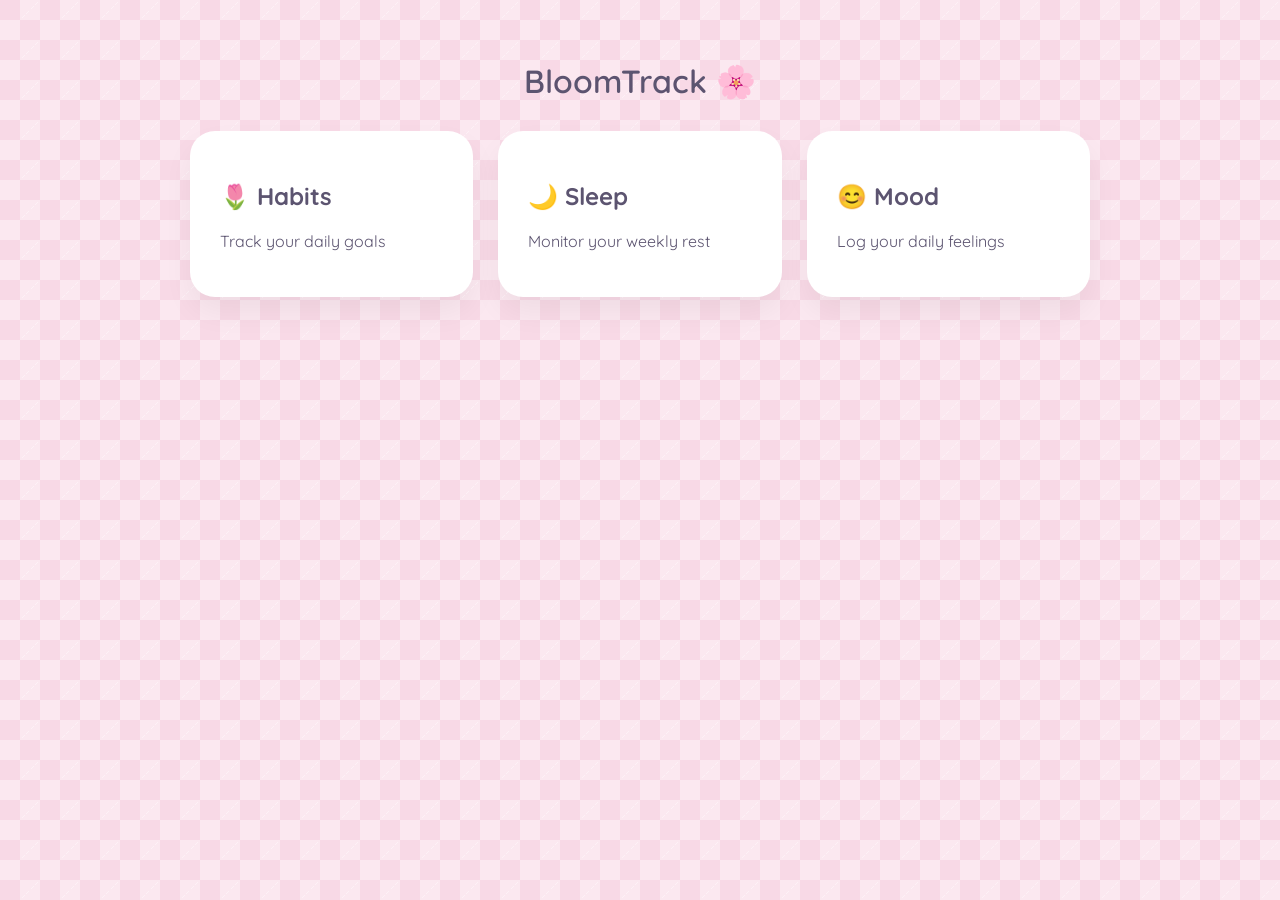
<file: index.html>
<!DOCTYPE html>
<html>
<head>
    <title>BloomTrack 🌸</title>
    <link rel="stylesheet" href="style.css">
</head>
<body>

<div class="container">
    <h1>BloomTrack 🌸</h1>

    <div class="grid">
        <a href="habits.html" class="card">
            <h2>🌷 Habits</h2>
            <p>Track your daily goals</p>
        </a>

        <a href="sleep.html" class="card">
            <h2>🌙 Sleep</h2>
            <p>Monitor your weekly rest</p>
        </a>

        <a href="mood.html" class="card">
            <h2>😊 Mood</h2>
            <p>Log your daily feelings</p>
        </a>
    </div>
</div>

</body>
</html>
</file>
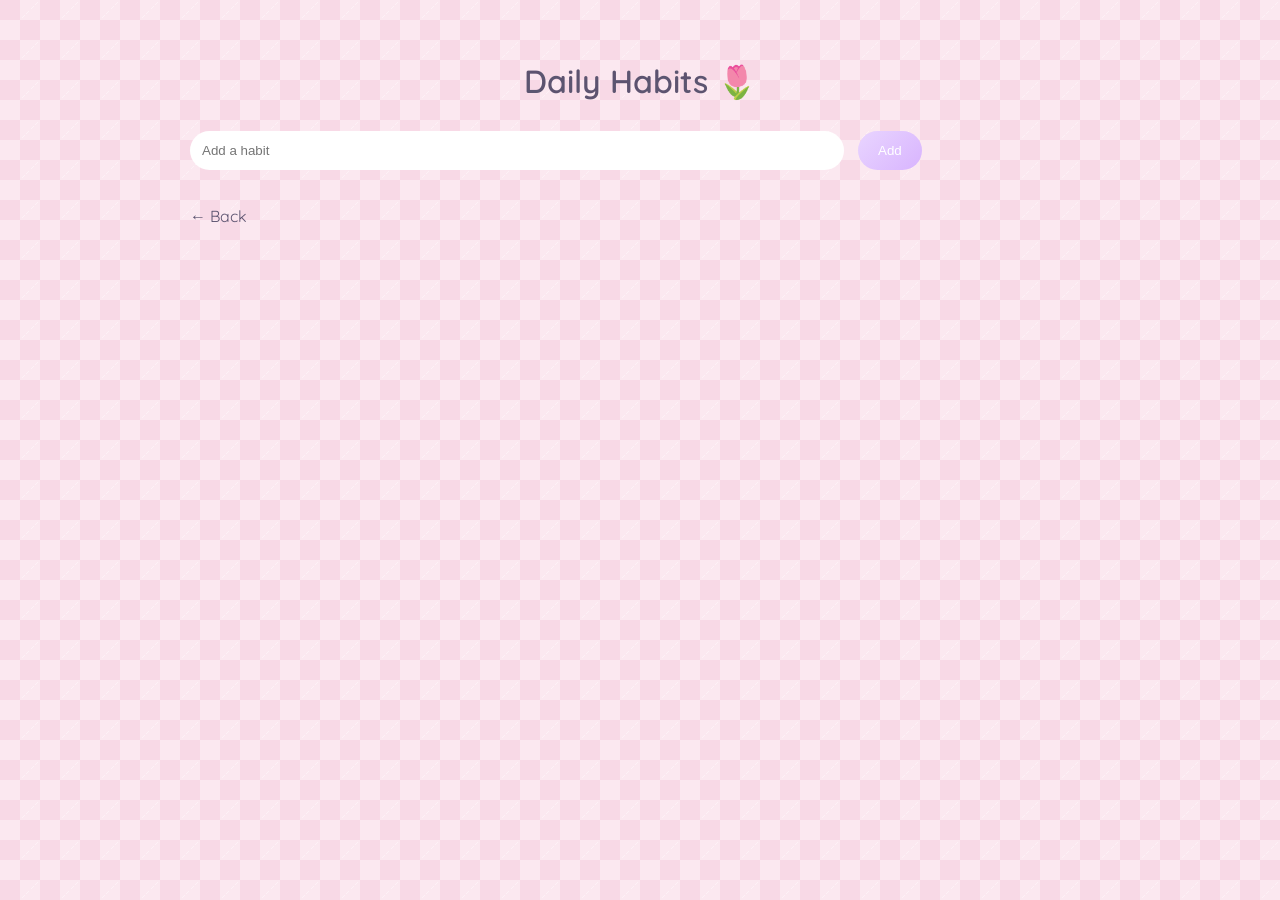
<file: habits.html>
<!DOCTYPE html>
<html>
<head>
    <title>Habits 🌷</title>
    <link rel="stylesheet" href="style.css">
</head>
<body>

<div class="container">
    <h1>Daily Habits 🌷</h1>

    <input id="habitInput" placeholder="Add a habit">
    <button onclick="addHabit()">Add</button>

    <ul id="habitList"></ul>

    <br>
    <a href="index.html">← Back</a>
</div>

<script src="habits.js"></script>
</body>
</html>
</file>
<file: style.css>
@import url('https://fonts.googleapis.com/css2?family=Quicksand:wght@400;600&display=swap');

:root {
    --pink: #f8d9e6;
    --lavender: #e9d5ff;
    --accent: #d8b4fe;
    --text: #5c5470;
    --white: #ffffff;
}

/* Gingham Background */
body {
    font-family: 'Quicksand', sans-serif;
    margin: 0;
    padding: 40px;
    color: var(--text);

    background-color: var(--pink);
    background-image:
        linear-gradient(45deg, rgba(255,255,255,0.4) 25%, transparent 25%),
        linear-gradient(-45deg, rgba(255,255,255,0.4) 25%, transparent 25%),
        linear-gradient(45deg, transparent 75%, rgba(255,255,255,0.4) 75%),
        linear-gradient(-45deg, transparent 75%, rgba(255,255,255,0.4) 75%);
    background-size: 40px 40px;
    background-position: 0 0, 0 20px, 20px -20px, -20px 0px;
}

.container {
    max-width: 900px;
    margin: auto;
}

h1 {
    text-align: center;
    font-weight: 600;
    margin-bottom: 30px;
}

/* Cards */
.card {
    background: var(--white);
    padding: 30px;
    border-radius: 25px;
    box-shadow: 0 15px 30px rgba(0,0,0,0.05);
    transition: 0.3s ease;
}

.card:hover {
    transform: translateY(-6px);
}

/* Dashboard Grid */
.grid {
    display: grid;
    grid-template-columns: repeat(auto-fit, minmax(250px,1fr));
    gap: 25px;
}

/* Buttons */
button {
    background: linear-gradient(135deg, var(--lavender), var(--accent));
    border: none;
    padding: 12px 20px;
    border-radius: 25px;
    color: white;
    cursor: pointer;
    transition: 0.2s;
}

button:active {
    transform: scale(0.95);
}

input {
    padding: 12px;
    border-radius: 20px;
    border: none;
    width: 70%;
    margin-right: 10px;
}

/* List Items */
ul {
    list-style: none;
    padding: 0;
}

li {
    background: var(--white);
    padding: 15px;
    margin: 10px 0;
    border-radius: 20px;
    display: flex;
    justify-content: space-between;
    align-items: center;
}

.completed {
    text-decoration: line-through;
    opacity: 0.6;
}

a {
    text-decoration: none;
    color: var(--text);
}
.mood-buttons {
    display: flex;
    gap: 15px;
    margin-bottom: 25px;
}

.mood-buttons button {
    font-size: 22px;
    padding: 15px;
    border-radius: 50%;
}

.mood-grid {
    display: grid;
    grid-template-columns: repeat(auto-fit, minmax(90px,1fr));
    gap: 15px;
}

.mood-card {
    background: white;
    border-radius: 20px;
    padding: 20px;
    text-align: center;
    font-size: 28px;
    box-shadow: 0 10px 20px rgba(0,0,0,0.05);
    transition: 0.3s ease;
}

.mood-card:hover {
    transform: scale(1.05);
}

.chart-wrapper {
    width: 300px;
    margin: 30px auto;
}

#moodChart {
    width: 100% !important;
    height: auto !important;
}
</file>
